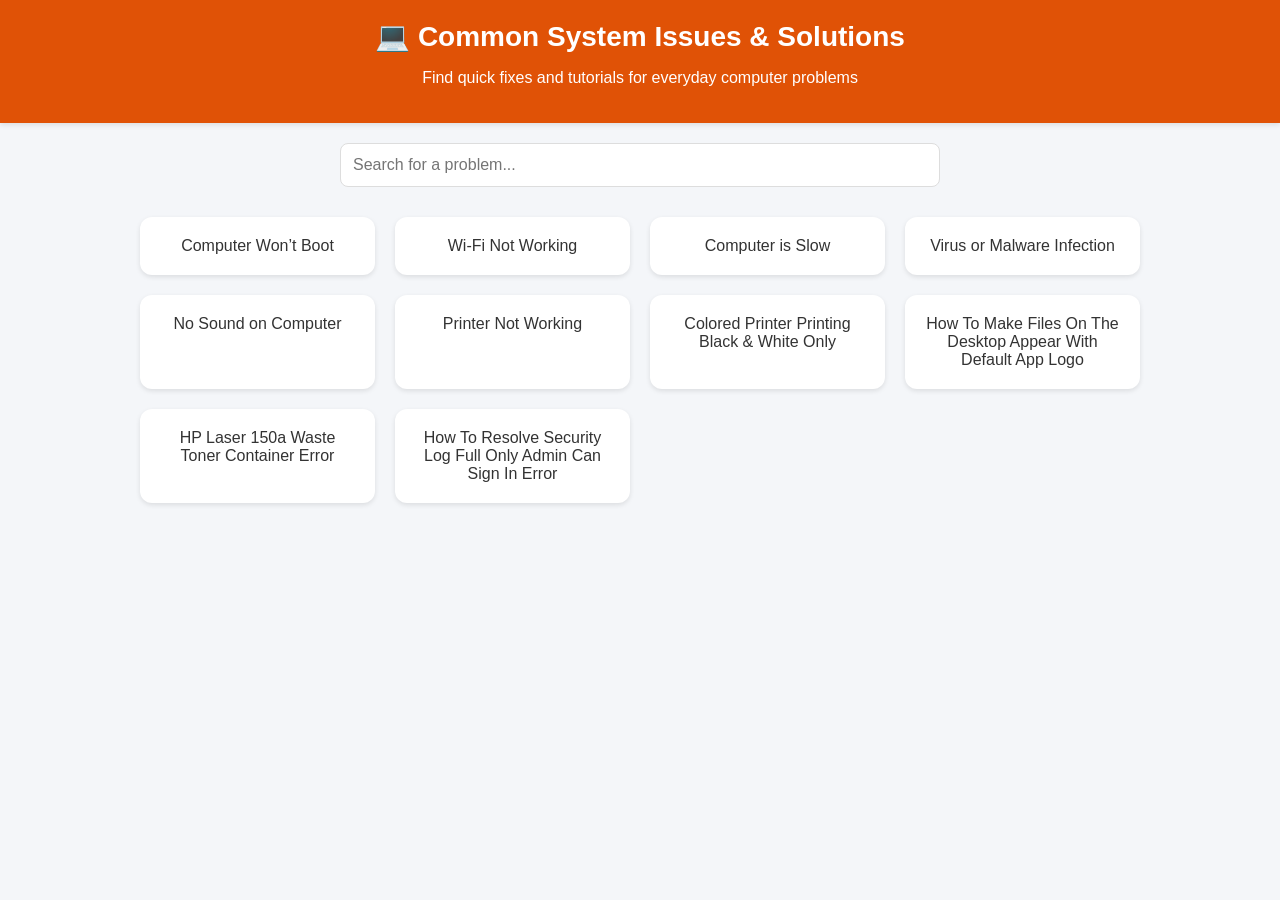
<file: IITA PROJECT 1/Responsive-Admin-Dashboard-Template/index.html>
<!DOCTYPE html>
<html lang="en">
  <head>
    <meta charset="UTF-8" />
    <meta name="viewport" content="width=device-width, initial-scale=1.0" />
    <title>System Issues Help Center</title>
    <link rel="icon" href="ilogo.jpg" type="image/x-icon">
    <style>
      body {
        font-family: "Segoe UI", Tahoma, Geneva, Verdana, sans-serif;
        background: #f4f6f9;
        margin: 0;
        padding: 0;
        color: #333;
      }
      header {
        background: #e05206ff;
        color: white;
        padding: 20px;
        text-align: center;
        box-shadow: 0 2px 5px rgba(0, 0, 0, 0.1);
      }
      header h1 {
        margin: 0;
        font-size: 28px;
      }
      .search-bar {
        margin: 20px auto;
        max-width: 600px;
        display: flex;
        justify-content: center;
      }
      .search-bar input {
        width: 100%;
        padding: 12px;
        border: 1px solid #ddd;
        border-radius: 8px;
        font-size: 16px;
        outline: none;
      }
      .problems {
        display: grid;
        grid-template-columns: repeat(auto-fit, minmax(220px, 1fr));
        gap: 20px;
        max-width: 1000px;
        margin: 30px auto;
        padding: 0 20px;
      }
      .problem {
        background: white;
        border-radius: 12px;
        padding: 20px;
        text-align: center;
        cursor: pointer;
        transition: transform 0.2s, box-shadow 0.2s;
        box-shadow: 0 2px 5px rgba(0, 0, 0, 0.1);
      }
      .problem:hover {
        transform: translateY(-5px);
        box-shadow: 0 5px 15px rgba(0, 0, 0, 0.15);
        background: #e05206ff;
        color: white;
      }
      .solution {
        max-width: 800px;
        margin: 40px auto;
        padding: 25px;
        background: white;
        border-radius: 12px;
        box-shadow: 0 4px 12px rgba(0, 0, 0, 0.1);
        display: none;
        animation: fadeIn 0.4s ease-in-out;
      }
      .solution h2 {
        margin-top: 0;
        color: #e05206ff;
      }
      iframe {
        width: 100%;
        height: 400px;
        border-radius: 10px;
        margin-top: 15px;
      }
      @keyframes fadeIn {
        from {
          opacity: 0;
          transform: translateY(20px);
        }
        to {
          opacity: 1;
          transform: translateY(0);
        }
      }
    </style>
  </head>
  <body>
    <header>
      <h1>💻 Common System Issues & Solutions</h1>
      <p>Find quick fixes and tutorials for everyday computer problems</p>
    </header>

    <div class="search-bar">
      <input
        type="text"
        id="search"
        placeholder="Search for a problem..."
        onkeyup="filterProblems()"
      />
    </div>

    <div class="problems" id="problems">
      <div class="problem" onclick="showSolution('boot')">
        Computer Won’t Boot
      </div>
      <div class="problem" onclick="showSolution('wifi')">
        Wi-Fi Not Working
      </div>
      <div class="problem" onclick="showSolution('slow')">Computer is Slow</div>
      <div class="problem" onclick="showSolution('virus')">
        Virus or Malware Infection
      </div>
      <div class="problem" onclick="showSolution('sound')">
        No Sound on Computer
      </div>
      <div class="problem" onclick="showSolution('printer')">
        Printer Not Working
      </div>
      <div class="problem" onclick="showSolution('color')">
        Colored Printer Printing Black & White Only
      </div>
      <div class="problem" onclick="showSolution('filesappear')">
        How To Make Files On The Desktop Appear With Default App Logo
      </div>
      <div class="problem" onclick="showSolution('HpLaser')">
        HP Laser 150a Waste Toner Container Error
      </div>
      <div class="problem" onclick="showSolution('security')">
        How To Resolve Security Log Full Only Admin Can Sign In Error
      </div>
    </div>

    <div id="solution" class="solution">
      <h2 id="solution-title"></h2>
      <p id="solution-text"></p>
      <iframe
        id="solution-video"
        src=""
        frameborder="0"
        allowfullscreen
      ></iframe>
    </div>

    <script>
      const solutions = {
        boot: {
          title: "Fix: Computer Won’t Boot",
          text: "Check if the power supply is connected, remove external devices, and try booting in Safe Mode.",
          video: "https://www.youtube.com/embed/YbaqMvyMYnY",
        },
        wifi: {
          title: "Fix: Wi-Fi Not Working",
          text: "Restart your router, update your network drivers, and check your adapter settings.",
          video: "https://www.youtube.com/embed/8FvO4I0EIek",
        },
        slow: {
          title: "Fix: Computer is Slow",
          text: "Delete temporary files, disable startup apps, and consider upgrading your RAM or SSD.",
          video: "https://www.youtube.com/embed/j2RW8Rt1nP4",
        },
        virus: {
          title: "Fix: Virus or Malware Infection",
          text: "Run a full antivirus scan, remove suspicious programs, and update your security patches.",
          video: "https://www.youtube.com/embed/JPSHlEbI8JI",
        },
        sound: {
          title: "Fix: No Sound on Computer",
          text: "Check volume settings, update audio drivers, and verify speakers or headphones.",
          video: "https://www.youtube.com/embed/kg5U4gozgeo",
        },
        printer: {
          title: "Fix: Printer Not Working",
          text: "Ensure printer is connected, reinstall printer drivers, and check paper/jam issues.",
          video: "https://www.youtube.com/embed/pK8a_Jsj3wE",
        },
        filesappear: {
          title:
            "Fix: How To Make Files On The Desktop Appear With Default App Logo",
          text: "Rebuild Windows icon cache (taskkill explorer.exe, delete IconCache.db, restart).",
          video: "https://www.youtube.com/embed/ZVWzCe2YL3Y",
        },
        color: {
          title: "Fix: Colored Printer Printing Black & White Only",
          text: "Check printer settings → set to Color instead of Grayscale/Monochrome",
          video: "https://www.youtube.com/embed/uN0_IhSLvvw",
        },
        HpLaser: {
          title: "Fix: HP Laser 150a Waste Toner Container Error",
          text: "Remove, clean, or replace the waste toner container.",
          video: "https://www.youtube.com/embed/ce_PVQwSkK8",
        },
        security: {
          title:
            "Fix: How To Resolve Security Log Full Only Admin Can Sign In Error",
          text: "Log in as admin → clear Windows Event Viewer Security logs.",
          video: "https://www.youtube.com/embed/1iJw4yzds20",
        },
      };

      function showSolution(problem) {
        document.getElementById("solution-title").innerText =
          solutions[problem].title;
        document.getElementById("solution-text").innerText =
          solutions[problem].text;
        document.getElementById("solution-video").src =
          solutions[problem].video;
        document.getElementById("solution").style.display = "block";
        document
          .getElementById("solution")
          .scrollIntoView({ behavior: "smooth" });
      }

      function filterProblems() {
        let input = document.getElementById("search").value.toLowerCase();
        let problems = document
          .getElementById("problems")
          .getElementsByClassName("problem");
        for (let i = 0; i < problems.length; i++) {
          let txtValue = problems[i].textContent || problems[i].innerText;
          problems[i].style.display = txtValue.toLowerCase().includes(input)
            ? ""
            : "none";
        }
      }
    </script>
  </body>
</html>
</file>
